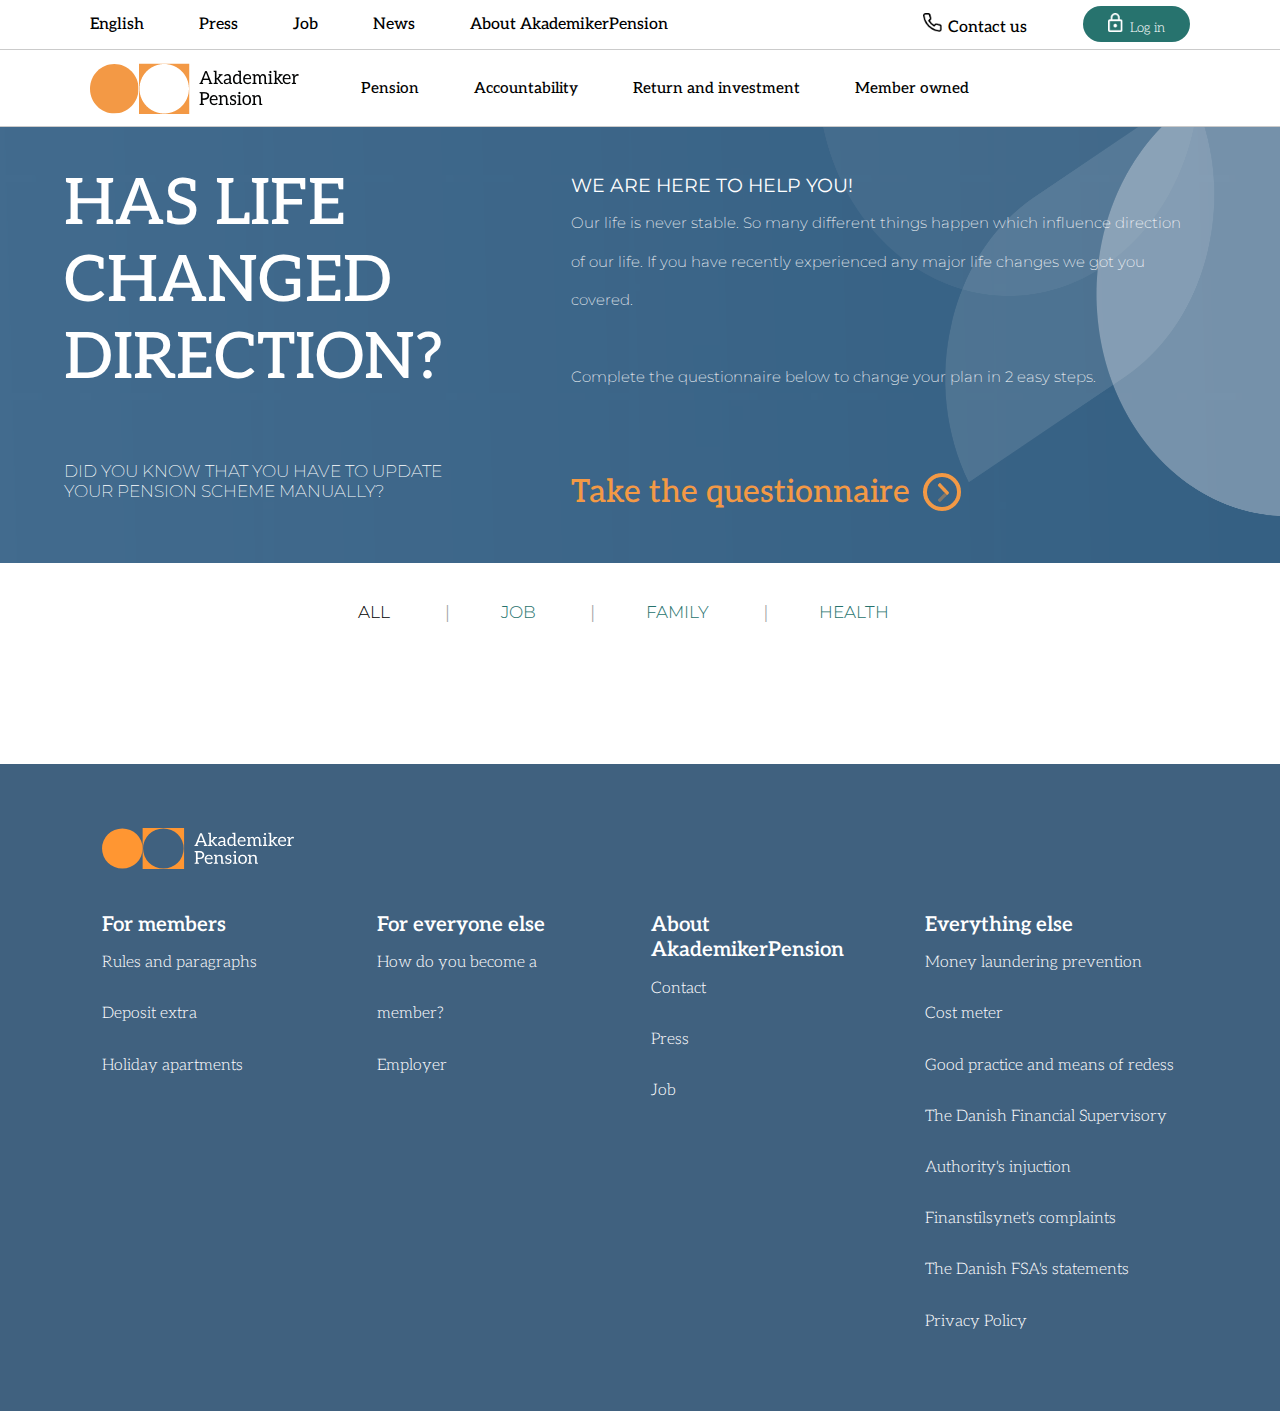
<file: index.html>
<!DOCTYPE html>
<html lang="en">


<head>
    <meta charset="utf-8">
    <meta name="viewport" content="width=device-width, initial-scale=1">
    <meta name="robots" content="noindex, nofollow">
    <title>Life changes</title>
    <link href="https://fonts.googleapis.com/css2?family=Lexend+Peta&family=Pathway+Gothic+One&display=swap" rel="stylesheet">
    <link rel="stylesheet" href="style.css">
</head>

<body>

    <header>
        <nav>
            <div class="nav1">
                <div class="leftnav1">
                    <ul>
                        <li><a href="">English</a></li>
                        <li><a href="">Press</a></li>
                        <li><a href="">Job</a></li>
                        <li><a href="">News</a></li>
                        <li><a href="">About AkademikerPension</a></li>
                    </ul>
                </div>
                <div class="rightnav1">
                    <ul>
                        <li><img class="icon" src="img/contactusicon.png"><a href="">Contact us</a></li>
                        <li><button class="login"><img class="icon" src="img/loginicon.png">Log in</button>
                    </ul>
                </div>

            </div>

            <div class="nav2">
                <ul class="leftnav2">
                    <li><a href="index.html"> <img class="logo" src="img/aplogo.png" alt="AP logo"> </a></li>
                    <li><a href="">Pension</a></li>
                    <li><a href="">Accountability</a></li>
                    <li><a href="">Return and investment</a></li>
                    <li><a href="">Member owned</a></li>
                </ul>

            </div>
        </nav>
        <div class="line"></div>
        <div class="bannermain">
            <div class="bannerleft">
                <h1>HAS LIFE CHANGED DIRECTION?</h1>
                <p>DID YOU KNOW THAT YOU HAVE TO UPDATE YOUR PENSION SCHEME MANUALLY?</p>
            </div>

            <div class="bannerright">
                <p id="help">WE ARE HERE TO HELP YOU!</p>
                <p>Our life is never stable. So many different things happen which influence direction of our life. If you have recently experienced any major life changes we got you covered.
                    <br>
                    <br>

                    Complete the questionnaire below to change your plan in 2 easy steps.
                </p>
                <div class="questionnaire">
                    <h5>Take the questionnaire</h5><img class="orangearrow" src="img/orangearrow.png" alt="orangearrow">
                </div>
            </div>
        </div>

    </header>


    <div class="filternav">
        <ul>
            <li><a href="">All</a></li>
            <li><a class="green" href="">Job</a></li>
            <li><a class="green" href="">Family</a></li>
            <li><a class="green" href="">Health</a></li>
        </ul>
    </div>


    <!--
    <template id="filterTemplate">
        <section class="filternav">
            <ul class="filterul">
                <li><a href="" class=""></a></li>
            </ul>
        </section>
    </template>
-->



    <main></main>

    <template>
        <article class="life-change">

            <div class="lifechangecard">
                <span class="lifechangecardhover">
                    <h2 class="title2">Becoming unemployed</h2>
                    <div class="shortdescription">short description</div>
                    <a href="singlechange.html?change_id=" class="learnMore">Learn more</a>
                </span>
                <img class="product_image" src="img/unemployed.png" alt="Illustration of the life change" />
                <h2 class="title">Becoming unemployed</h2>
            </div>


        </article>
    </template>


    <footer>
        <img class="logowhite" src="img/aplogowhite.svg" alt="AP logo">
        <div class="footergrid">
            <div class="footer1">
                <p class="footerheadline">For members</p>
                <p>Rules and paragraphs</p>
                <p>Deposit extra</p>
                <p>Holiday apartments</p>
            </div>

            <div class="footer2">
                <p class="footerheadline">For everyone else</p>
                <p>How do you become a member?</p>
                <p>Employer</p>
            </div>

            <div class="footer3">
                <p class="footerheadline">About AkademikerPension</p>
                <p>Contact</p>
                <p>Press</p>
                <p>Job</p>
            </div>

            <div class="footer4">
                <p class="footerheadline">Everything else</p>
                <p>Money laundering prevention</p>
                <p>Cost meter</p>
                <p>Good practice and means of redess</p>
                <p>The Danish Financial Supervisory Authority's injuction</p>
                <p>Finanstilsynet's complaints</p>
                <p>The Danish FSA's statements</p>
                <p>Privacy Policy</p>
            </div>
        </div>

    </footer>

    <script src="script.js"></script>
</body>

</html>
</file>
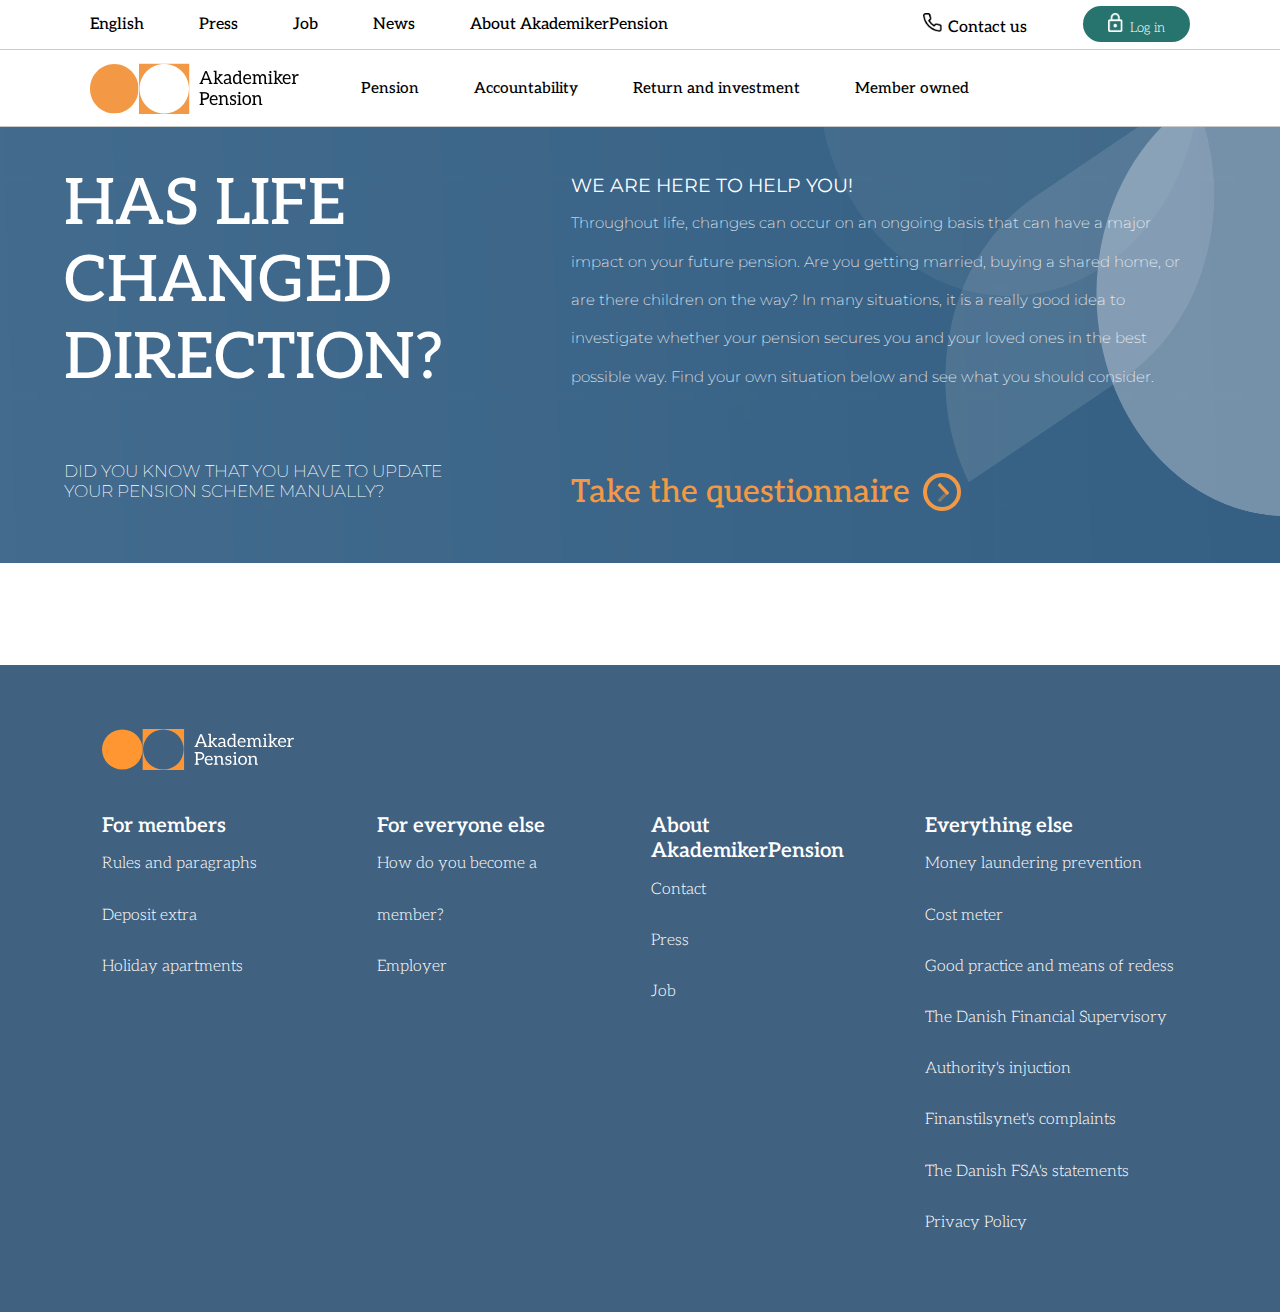
<file: category.html>
<!DOCTYPE html>
<html lang="en">


<head>
    <meta charset="utf-8">
    <meta name="viewport" content="width=device-width, initial-scale=1">
    <meta name="robots" content="noindex, nofollow">
    <title>Life changes</title>
    <link href="https://fonts.googleapis.com/css2?family=Lexend+Peta&family=Pathway+Gothic+One&display=swap" rel="stylesheet">
    <link rel="stylesheet" href="style.css">
</head>

<body>

    <header>
        <nav>
            <div class="nav1">
                <div class="leftnav1">
                    <ul>
                        <li><a href="">English</a></li>
                        <li><a href="">Press</a></li>
                        <li><a href="">Job</a></li>
                        <li><a href="">News</a></li>
                        <li><a href="">About AkademikerPension</a></li>
                    </ul>
                </div>
                <div class="rightnav1">
                    <ul>
                        <li><img class="icon" src="img/contactusicon.png"><a href="">Contact us</a></li>
                        <li><button class="login"><img class="icon" src="img/loginicon.png">Log in</button>
                    </ul>
                </div>

            </div>

            <div class="nav2">
                <ul class="leftnav2">
                    <li><a href="index.html"> <img class="logo" src="img/aplogo.png" alt="AP logo"> </a></li>
                    <li><a href="">Pension</a></li>
                    <li><a href="">Accountability</a></li>
                    <li><a href="">Return and investment</a></li>
                    <li><a href="">Member owned</a></li>
                </ul>

            </div>
        </nav>
        <div class="line"></div>
        <div class="bannermain">
            <div class="bannerleft">
                <h1>HAS LIFE CHANGED DIRECTION?</h1>
                <p>DID YOU KNOW THAT YOU HAVE TO UPDATE YOUR PENSION SCHEME MANUALLY?</p>
            </div>

            <div class="bannerright">
                <p id="help">WE ARE HERE TO HELP YOU!</p>
                <p>Throughout life, changes can occur on an ongoing basis that can have a major impact on your future pension. Are you getting married, buying a shared home, or are there children on the way? In many situations, it is a really good idea to investigate whether your pension secures you and your loved ones in the best possible way. Find your own situation below and see what you should consider.</p>
                <div class="questionnaire">
                    <h5>Take the questionnaire</h5><img class="orangearrow" src="img/orangearrow.png" alt="orangearrow">
                </div>
            </div>
        </div>

    </header>

<!--
    <section class="filternav">
        <ul class="filterul"></ul>
    </section>
-->


    <section id="filtercontainer"></section>


    <template id="filterTemplate">
        <section class="filternav">
            <ul class="filterul">
                <li><a href="" class=""></a></li>
            </ul>
        </section>
    </template>

    <main></main>

    <template id="changeTemplate">
        <article class="life-change">

            <div class="lifechangecard">
                <span class="lifechangecardhover">
                    <h2 class="title2"></h2>
                    <div class="shortdescription">short description</div>
                    <a href="singlechange.html?change_id=" class="learnMore">Learn more</a>
                </span>
                <img class="product_image" src="img/unemployed.png" alt="Illustration of the life change" />
                <h2 class="title">Becoming unemployed</h2>
            </div>

        </article>
    </template>


    <footer>
        <img class="logowhite" src="img/aplogowhite.svg" alt="AP logo">
        <div class="footergrid">
            <div class="footer1">
                <p class="footerheadline">For members</p>
                <p>Rules and paragraphs</p>
                <p>Deposit extra</p>
                <p>Holiday apartments</p>
            </div>

            <div class="footer2">
                <p class="footerheadline">For everyone else</p>
                <p>How do you become a member?</p>
                <p>Employer</p>
            </div>

            <div class="footer3">
                <p class="footerheadline">About AkademikerPension</p>
                <p>Contact</p>
                <p>Press</p>
                <p>Job</p>
            </div>

            <div class="footer4">
                <p class="footerheadline">Everything else</p>
                <p>Money laundering prevention</p>
                <p>Cost meter</p>
                <p>Good practice and means of redess</p>
                <p>The Danish Financial Supervisory Authority's injuction</p>
                <p>Finanstilsynet's complaints</p>
                <p>The Danish FSA's statements</p>
                <p>Privacy Policy</p>
            </div>
        </div>

    </footer>

    <script src="script.js"></script>
</body>

</html>
</file>
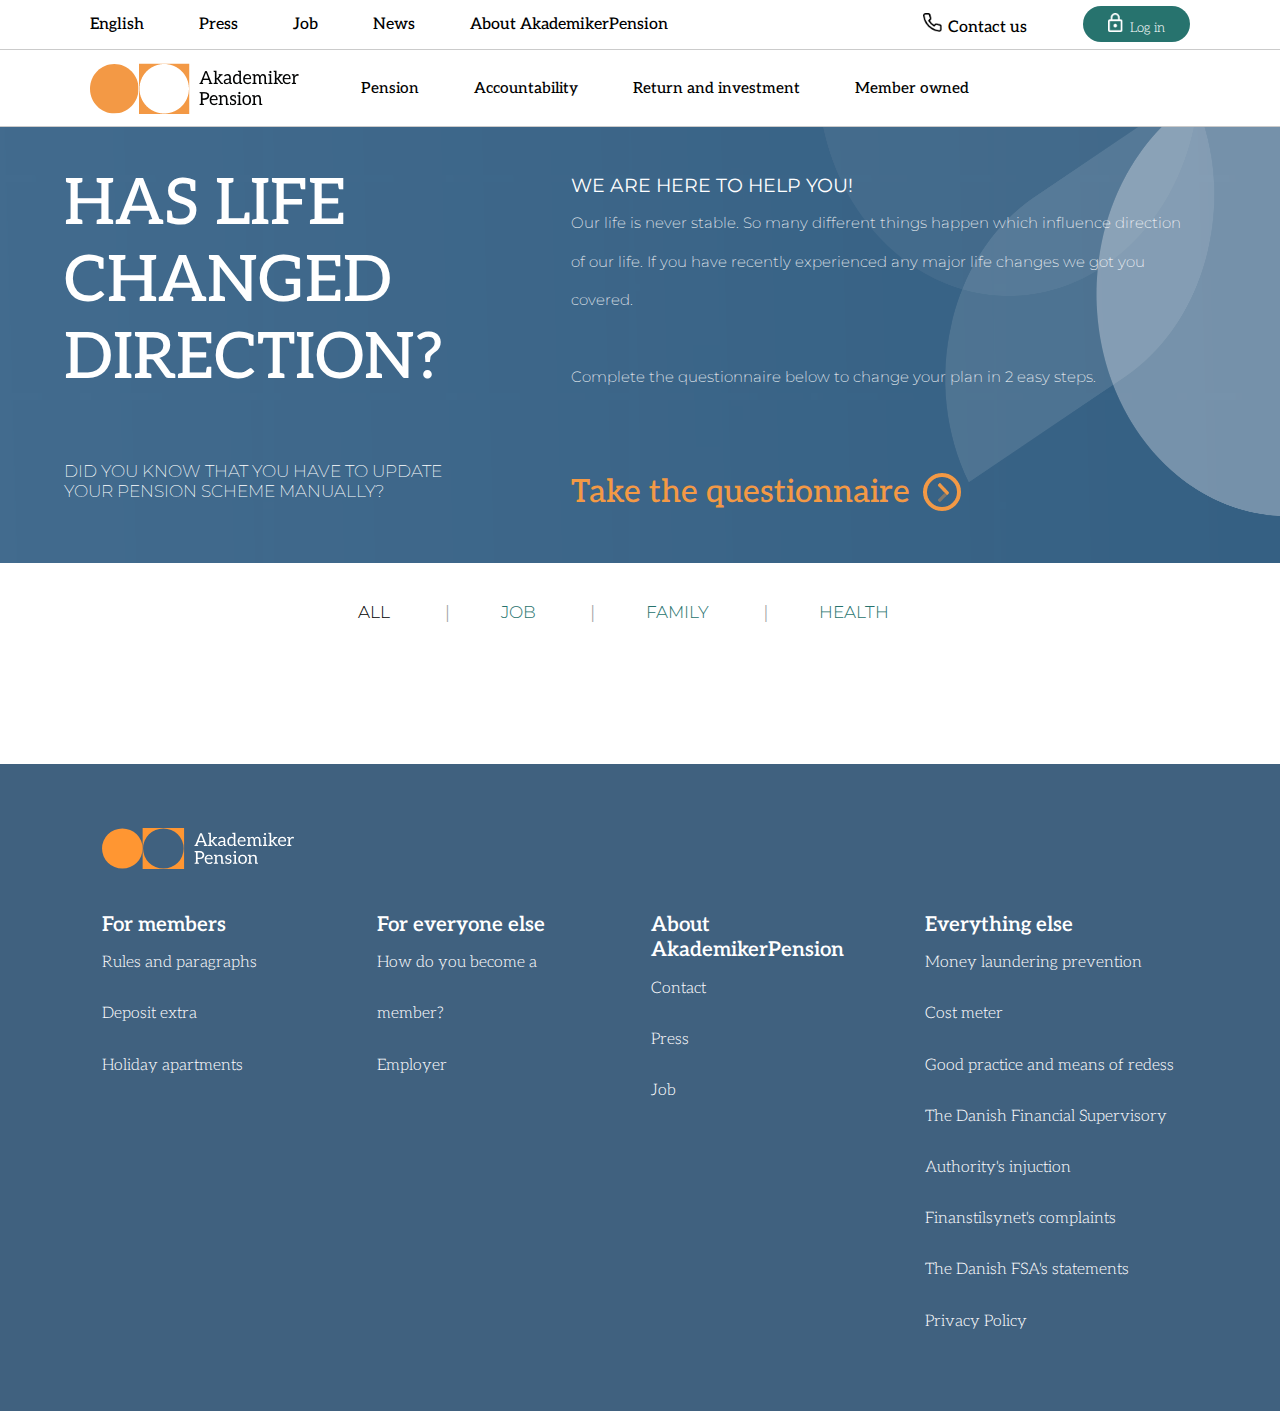
<file: singlechange.html>
<!DOCTYPE html>
<html lang="en">


<head>
    <meta charset="utf-8">
    <meta name="viewport" content="width=device-width, initial-scale=1">
    <meta name="robots" content="noindex, nofollow">
    <title>Life changes</title>
    <link href="https://fonts.googleapis.com/css2?family=Lexend+Peta&family=Pathway+Gothic+One&display=swap" rel="stylesheet">
    <link rel="stylesheet" href="stylechange.css">
</head>

<body id="singlechange">

    <header>
        <nav class="nav1">
            <div class="leftnav1">
                <ul>
                    <li><a href="">English</a></li>
                    <li><a href="">Press</a></li>
                    <li><a href="">Job</a></li>
                    <li><a href="">News</a></li>
                    <li><a href="">About AkademikerPension</a></li>
                </ul>
            </div>
            <div class="rightnav1">
                <ul>
                    <li><img class="icon" src="img/contactusicon.png"><a href="">Contact us</a></li>
                    <li><button class="login"><img class="icon" src="img/loginicon.png">Log in</button>
                </ul>
            </div>

        </nav>

        <nav class="nav2">
            <ul class="leftnav2">
                <li><a href="index.html"> <img class="logo" src="img/aplogo.png" alt="AP logo"> </a></li>
                <li><a href="">Pension</a></li>
                <li><a href="">Accountability</a></li>
                <li><a href="">Return and investment</a></li>
                <li><a href="">Member owned</a></li>
            </ul>
            <!--            <div> <img class="searchicon" src="images/logo_light-bg.png" alt="searchicon"> </div>-->
        </nav>

    </header>

    <main></main>
    <template>
        <article class="subpage">

            <div class="subpage-header">
                <h2 class="title2">Becoming unemployed</h2>
                <h2 class="title">Becoming unemployed</h2>
                <div class="shortdescription">short description</div>
                <img class="product_image" src="img/unemployed.png" alt="Illustration of the life change" />
            </div>

            <img class="product_banner" src="img/banner_unemployment.png" alt="Banner with options for unemployment situation" />

            <div class="longdescription">long description</div>

        </article>
    </template>

    <div class="fixtext">
        <p class="fixtext_headline">Did you know you have to update your pension scheme manually?</p>
        <p class="fixtext_p">We are here to help and make it easy for you. You can either call one of our helpful assistant or you can log in to your profile to see the benefits of your new pension scheme and adjust it.</p>
        <div class="fixtextgrid">
            <div class="logingrid">
                <div class="gridcontent">
                    <p class="headline">Self-service</p>
                    <p>Log in to your account to initiate a pension scheme change.</p>
                    <button class="loginblue">Log in</button>
                </div>
            </div>
            <div class="callusgrid">
                <div class="gridcontent">
                    <p class="headline">Call us!</p>
                    <p>Call one of our advisors on <span class="number">39 150 150</span> to have your pension adjusted.</p>

                </div>
            </div>
        </div>



    </div>



    <footer>
        <img class="logowhite" src="img/aplogowhite.svg" alt="AP logo">
        <div class="footergrid">
            <div class="footer1">
                <p class="footerheadline">For members</p>
                <p>Rules and paragraphs</p>
                <p>Deposit extra</p>
                <p>Holiday apartments</p>
            </div>

            <div class="footer2">
                <p class="footerheadline">For everyone else</p>
                <p>How do you become a member?</p>
                <p>Employer</p>
            </div>

            <div class="footer3">
                <p class="footerheadline">About AkademikerPension</p>
                <p>Contact</p>
                <p>Press</p>
                <p>Job</p>
            </div>

            <div class="footer4">
                <p class="footerheadline">Everything else</p>
                <p>Money laundering prevention</p>
                <p>Cost meter</p>
                <p>Good practice and means of redess</p>
                <p>The Danish Financial Supervisory Authority's injuction</p>
                <p>Finanstilsynet's complaints</p>
                <p>The Danish FSA's statements</p>
                <p>Privacy Policy</p>
            </div>
        </div>

    </footer>

    <script src="script.js"></script>

</body></html>
</file>
<file: style.css>
@import url('https://fonts.googleapis.com/css2?family=Aleo:ital,wght@0,300;0,400;0,700;1,300;1,400;1,700&family=Montserrat:ital,wght@0,100;0,200;0,300;0,400;0,500;0,600;0,700;0,800;0,900;1,100;1,200;1,300;1,400;1,500;1,600;1,700;1,800;1,900&display=swap');

* {
    box-sizing: border-box;
    margin: 0;
    padding: 0;
    font-weight: 300;
}

:root {
    --color-green: #27736E;
    --color-orange: #F39945;
    --color-purple: #40407F;
    --color-blue: #40617F;
    --color-black: #000000;


    --primary-font: 'Montserrat', sans-serif;
    --secondary-font: 'Aleo', serif;
}

img {
    max-width: 100%;
    height: auto;
}

/*---------------NAV*/


nav li {
    display: inline;
    text-align: center;
    padding: 2vw;

}

li a {
    text-decoration: none;
    font-family: var(--secondary-font);
    color: black;
    font-weight: 500;
}

.icon {
    padding-right: 0.5vw;
    height: 1.5vw;
}

button.login {
    text-decoration: none;
    background-color: var(--color-green);
    color: white;
    font-family: var(--secondary-font);
    padding: 0.5vw 2vw;
    border-radius: 50px;
    border: none;
}





.nav1 {
    padding: 0.5vw 5vw;
    display: grid;
    grid-template-columns: 3fr 2fr;
    align-items: center;

}

.rightnav1 {
    display: flex;
    justify-content: flex-end;
}

.leftnav2 {
    padding: 1vw 5vw;
}

.nav2 {
    font-size: 1.2vw;
    border-top: 1px solid #CBCBCB;
    border-bottom: 1px solid #CBCBCB;

}

.nav2 :first-child {
    padding-right: 0;
    vertical-align: middle
}


/*---------------BANNER*/

.bannermain {
    background-image: url(img/bluebanner.png);
    background-size: 100%;
    height: 34vw;
    display: grid;
    grid-template-columns: 3fr 5fr;
    color: white;
    font-family: var(--primary-font);
}

/*
.line {
   border-right: 3px solid white;
    height: 25vw;
    position: absolute;
    left: 39vw;
    top: 14vw;
}
*/




h1 {
    font-family: var(--secondary-font);
    font-size: 5vw;
    margin: 0;
    font-weight: 500;
}

.bannerleft {
    padding: 3vw 5vw;
}

.bannerleft p {
    padding-top: 5vw;
    font-size: 1.3vw;
    font-weight: 200
}

.bannerright {
    padding: 3vw 7vw 3vw 5vw;
    font-weight: 200;
}

.bannerright p {
    font-size: 1.2vw;
    font-weight: 200;
    line-height: 3vw
}

#help {
    font-size: 1.5vw;
    font-weight: 400;
}

h5 {
    margin: 0;
    font-family: var(--secondary-font);
    padding-right: 1vw;
    color: var(--color-orange);
    font-size: 2.5vw;
    font-weight: 500;
}

.questionnaire {
    padding-top: 6vw;
    display: flex;

}

.orangearrow {
    height: 3vw;
    vertical-align: middle;
}




/*--------FILTER*/


.filternav {
    list-style: none;
    display: flex;
    justify-content: space-between;
    padding: 3vw 3vw;
    text-transform: uppercase;
    margin: auto;
    width: 50%;
}

.filternav li {
    display: inline;
}

.filternav li + li::before {
    content: "|";
    color: #A2A2A2;
    margin: 4vw;
    font-size: 1.5vw;
}

.filternav a {
    font-family: var(--primary-font);
    font-size: 1.3vw;
    font-weight: 300;

}

.green {
    color: var(--color-green);
}


/*--------MAIN */

main {
    display: grid;
    grid-template-columns: repeat(auto-fill, minmax(300px, 1fr));
    grid-gap: 2rem;
    padding: 0 8vw 8vw 8vw;
}

#singlechange main {
    grid-template-columns: 1fr;
}



/*----------------SUBPAGE*/

.subpage {
    box-shadow: none;
}

.subpage-header {
    /*
    display: grid;
    grid-template-columns: 5fr 3fr;
*/
}

div.subpage-header > h2 {
    text-transform: uppercase;
    font-size: 3.5vw;

}

div.subpage-header > div.shortdescription {
    padding: 0;
    padding-top: 4vw;
    font-size: 1.5vw;
    width: 55%;
    font-weight: 300;
}

div.subpage-header > img.product_image {
    /*    width: 40vw;*/
}

h3 {
    font-family: var(--secondary-font);
    font-size: 3vw;
    padding-bottom: 1vw;
}

.longdescription p {
    font-family: var(--primary-font);
    font-size: 1.5vw;
    line-height: 3vw;
    padding-bottom: 2vw;
    font-weight: 300;
}

.fixtext {
    padding: 0 8vw 8vw 8vw;

}

.fixtext_headline {
    font-family: var(--secondary-font);
    font-size: 1.8vw;
    color: var(--color-blue);
    font-weight: 400;
    padding-bottom: 2vw;
}

.fixtext_p {
    font-family: var(--primary-font);
    font-size: 1.5vw;
    font-weight: 300;
    line-height: 3vw;

}

.fixtextgrid {
    display: grid;
    grid-template-columns: 1fr 1fr;
    grid-column-gap: 5vw;
    /*    align-items: center;*/
    margin-top: 3vw;

}

.gridcontent {
    padding: 2vw 5vw;
}

.gridcontent p {
    font-family: var(--primary-font);

}

.headline {
    font-family: var(--secondary-font);
    font-size: 1.6vw;
    color: var(--color-blue);
    font-weight: 400;
    padding-bottom: 1.5vw;

}

.logingrid {
    background-color: #ECEFF2;
    border-radius: 18px 0 18px 18px;
}

.loginblue {
    margin-top: 1.5vw;
    border: none;
    background-color: var(--color-purple);
    color: white;
    padding: 0.7vw 2vw;
    font-family: var(--secondary-font);
    border-radius: 18px 0 18px 18px;
}

.number {
    color: #287671;
    font-weight: 600;
}

.callusgrid {
    background-color: #ECEFF2;
    border-radius: 18px 18px 18px 0px;
}


footer {

    padding: 5vw 8vw;
    background-color: var(--color-blue);


}

.footergrid {
    display: grid;
    grid-template-columns: 1fr 1fr 1fr 1.2fr;
    grid-column-gap: 5vw;
    margin-top: 3vw;
    color: white;
    font-family: var(--secondary-font);
    line-height: 4vw;
}

.footerheadline {
    font-size: 1.6vw;
    font-weight: 600;
    line-height: 2vw;
}

.logowhite {
    width: 15vw;
}




/* hover animation styling */

article {
    background: no-repeat calc(25% - 50px) center;
    position: relative;
    min-height: 200px;
    width: 100%;
    overflow: hidden;
    /*    cursor: pointer;*/
    border-radius: 3px;
    -webkit-box-shadow: 2px 2px 6px 4px rgba(224, 224, 224, 1);
    -moz-box-shadow: 2px 2px 6px 4px rgba(224, 224, 224, 1);
    box-shadow: 2px 2px 6px 4px rgba(224, 224, 224, 1);
}

/*
.shortdescription {
    transition: 1s all;
}


article h2 {
    transition: 2s all;
}

article:hover .shortdescription {
    transform: translateX(0);
}

article:hover h2 {
    bottom: calc(100% - 55px);
    transform: translateY(-85%);
    color: red;
}
*/

h2 {
    /*    width: 50%;*/
    text-align: center;
    /*    position: absolute;*/
    bottom: 0;
    padding-bottom: 2vw;
    font-family: var(--secondary-font);
    font-weight: 400;
}

.lifechange-hover {
    text-align: center;
    /*padding-top: 4vw;*/
}


.shortdescription {

/*    background-color: rgba(200, 200, 200, 0.95);*/
    font-family: var(--primary-font);
    /*    padding: 55px 10px 0px 10px;*/
    height: 100%;
    /*    width: 50%;*/
}


.shortdescription p {
    margin: auto 2rem 2rem 2rem;
}


/*-----------------ALEX PREVIOUS STYLE*/

h2 {
    padding-top: 2.5vw;
    font-family: var(--secondary-font);
}


article {
    border-radius: 3px;
    -webkit-box-shadow: 2px 2px 6px 4px rgba(224, 224, 224, 1);
    -moz-box-shadow: 2px 2px 6px 4px rgba(224, 224, 224, 1);
    box-shadow: 2px 2px 6px 4px rgba(224, 224, 224, 1);
}

article a {
    text-decoration: none;
    color: var(--color-black:);
    transition: all 0.3s;
}

/*
article a:hover {
    text-decoration: none;
    color: var(--color-black:);
    transform: scale(1.2);
}
*/

.learnMore {
    text-decoration: none;
    display: block;
    width: fit-content;
    margin: 0 auto;
    border-radius: 4px;
    border: solid 1px white;
    color: white;
    font-size: 18px;
    padding: 6px 9px;
    font-family: var(--primary-font);
    margin-bottom: 90px;
}

.learnMore:hover {
    transform: scale(1.1);
}

.shortdescription {
    font-family: var(--primary-font);
    padding: 10px;
}

.lifechangecard {
    text-align: center;
/*    padding-top: 4vw;*/
    position: relative;
    z-index: 1;
}

.product_image {}

.lifechangecardhover {
    display: none;
    background: rgba(52, 52, 52, 0.95);
    position: absolute;
    z-index: 2;
    animation-name: fade-in;
    animation-duration: 1.2s;
    color: white;
/*    overflow: hidden*/
}

@keyframes fade-in {
    from {
        opacity: 0
    }

    to {
        opacity: 1
    }
}

.lifechangecard:hover span {
    display: block;
}
</file>
<file: stylechange.css>
@import url('https://fonts.googleapis.com/css2?family=Aleo:ital,wght@0,300;0,400;0,700;1,300;1,400;1,700&family=Montserrat:ital,wght@0,100;0,200;0,300;0,400;0,500;0,600;0,700;0,800;0,900;1,100;1,200;1,300;1,400;1,500;1,600;1,700;1,800;1,900&display=swap');

* {
    box-sizing: border-box;
    margin: 0;
    padding: 0;
    font-weight: 300;
}

:root {
    --color-green: #27736E;
    --color-orange: #F39945;
    --color-purple: #40407F;
    --color-blue: #40617F;
    --color-black: #000000;


    --primary-font: 'Montserrat', sans-serif;
    --secondary-font: 'Aleo', serif;
}

img {
    max-width: 100%;
    height: auto;
}

/*---------------NAV*/


nav li {
    display: inline;
    text-align: center;
    padding: 2vw;

}

li a {
    text-decoration: none;
    font-family: var(--secondary-font);
    color: black;
    font-weight: 500;
}

.icon {
    padding-right: 0.5vw;
    height: 1.5vw;
}

button.login {
    text-decoration: none;
    background-color: var(--color-green);
    color: white;
    font-family: var(--secondary-font);
    padding: 0.5vw 2vw;
    border-radius: 50px;
    border: none;
}





.nav1 {
    padding: 0.5vw 5vw;
    display: grid;
    grid-template-columns: 3fr 2fr;
    align-items: center;

}

.rightnav1 {
    display: flex;
    justify-content: flex-end;
}

.leftnav2 {
    padding: 1vw 5vw;
}

.nav2 {
    font-size: 1.2vw;
    border-top: 1px solid #CBCBCB;
    border-bottom: 1px solid #CBCBCB;

}

.nav2 :first-child {
    padding-right: 0;
    vertical-align: middle
}


/*---------------BANNER*/

.bannermain {
    background-image: url(img/bluebanner.png);
    background-size: 100%;
    height: 34vw;
    display: grid;
    grid-template-columns: 3fr 5fr;
    color: white;
    font-family: var(--primary-font);
}

.product_banner {
margin-top: -3vw;
    margin-bottom: 5vw;
}

/* LATER
.line {
   border-right: 3px solid red;
    height: 25vw;
    position: absolute;
    left: 20vw;
}
*/



h1 {
    font-family: var(--secondary-font);
    font-size: 5vw;
    margin: 0;
    font-weight: 500;
}

#help {
    font-size: 1.5vw;
    font-weight: 400;
}

h5 {
    margin: 0;
    font-family: var(--secondary-font);
    padding-right: 1vw;
    color: var(--color-orange);
    font-size: 2.5vw;
    font-weight: 500;
}

.questionnaire {
    padding-top: 6vw;
    display: flex;

}

.orangearrow {
    height: 3vw;
    vertical-align: middle;
}




/*--------FILTER*/


.filternav {
    list-style: none;
    display: flex;
    justify-content: space-between;
    padding: 3vw 3vw;
    text-transform: uppercase;
    margin: auto;
    width: 50%;
}

.filternav li {
    display: inline;
}

.filternav li + li::before {
    content: "|";
    color: #A2A2A2;
    margin: 4vw;
    font-size: 1.5vw;
}

.filternav a {
    font-family: var(--primary-font);
    font-size: 1.3vw;
    font-weight: 300;

}

.green {
    color: var(--color-green);
}


/*--------MAIN */

main {
    display: grid;
    grid-template-columns: repeat(auto-fill, minmax(300px, 1fr));
    grid-gap: 2rem;
    padding: 0 8vw 8vw 8vw;
}

#singlechange main {
    grid-template-columns: 1fr;
}



/*----------------SUBPAGE*/

.subpage {
    box-shadow: none;
}



h3 {
    font-family: var(--secondary-font);
    font-size: 3vw;
    font-weight: 500;
    padding-bottom: 1vw;
    padding-top: 3vw;

}

.longdescription p {
    font-family: var(--primary-font);
    font-size: 1.5vw;
    line-height: 3vw;
    padding-bottom: 2vw;
    font-weight: 300;
}

.fixtext {
    padding: 0 8vw 8vw 8vw;

}

.fixtext_headline {
    font-family: var(--secondary-font);
    font-size: 1.8vw;
    color: var(--color-blue);
    font-weight: 400;
    padding-bottom: 2vw;
}

.fixtext_p {
    font-family: var(--primary-font);
    font-size: 1.5vw;
    font-weight: 300;
    line-height: 3vw;

}

.fixtextgrid {
    display: grid;
    grid-template-columns: 1fr 1fr;
    grid-column-gap: 5vw;
    /*    align-items: center;*/
    margin-top: 3vw;

}

.gridcontent {
    padding: 2vw 5vw;
}

.gridcontent p {
    font-family: var(--primary-font);

}

.headline {
    font-family: var(--secondary-font);
    font-size: 1.6vw;
    color: var(--color-blue);
    font-weight: 400;
    padding-bottom: 1.5vw;

}

.logingrid {
    background-color: #ECEFF2;
    border-radius: 18px 0 18px 18px;
}

.loginblue {
    margin-top: 1.5vw;
    border: none;
    background-color: var(--color-purple);
    color: white;
    padding: 0.7vw 2vw;
    font-family: var(--secondary-font);
    border-radius: 18px 0 18px 18px;
}

.number {
    color: #287671;
    font-weight: 600;
}

.callusgrid {
    background-color: #ECEFF2;
    border-radius: 18px 18px 18px 0px;
}


footer {

    padding: 5vw 8vw;
    background-color: var(--color-blue);


}

.footergrid {
    display: grid;
    grid-template-columns: 1fr 1fr 1fr 1.2fr;
    grid-column-gap: 5vw;
    margin-top: 3vw;
    color: white;
    font-family: var(--secondary-font);
    line-height: 4vw;
}

.footerheadline {
    font-size: 1.6vw;
    font-weight: 600;
    line-height: 2vw;
}

.logowhite {
    width: 15vw;
}




/* hover animation styling */

h2 {
    font-family: var(--secondary-font);
    font-weight: 400;
    text-transform: uppercase;
    font-size: 4vw;
    padding-bottom: 2vw;

}

.shortdescription {
    margin: 0;
    padding: 0;
    padding-right: 5vw;
    font-size: 1.5vw;
     font-family: var(--primary-font);
}


.lifechange-hover {
    text-align: center;
    /*padding-top: 4vw;*/
}



.learnMore {
    text-decoration: none;
    display: block;
    width: fit-content;
    margin: 0 auto;
    padding: 6px 9px;
    color: black;
    font-size: 18px;
    font-family: var(--primary-font);
    border-radius: 4px;
    border: solid 1px black;
}


/*-----------------ALEX PREVIOUS STYLE*/



article {
    border-radius: 3px;
    -webkit-box-shadow: 2px 2px 6px 4px rgba(224, 224, 224, 1);
    -moz-box-shadow: 2px 2px 6px 4px rgba(224, 224, 224, 1);
    box-shadow: 2px 2px 6px 4px rgba(224, 224, 224, 1);
}

article a {
    text-decoration: none;
    color: var(--color-black:);
    transition: all 0.3s;
}

article a:hover {
    text-decoration: none;
    color: var(--color-black:);
    transform: scale(1.2);
}

.learnMore {
    text-decoration: none;
    display: block;
    width: fit-content;
    margin: 0 auto;
    border-radius: 4px;
    border: solid 1px black;
    color: black;
    font-size: 18px;
    padding: 6px 9px;
    font-family: var(--primary-font);
}


.lifechangecard {
    text-align: center;
    padding-top: 4vw;
    position: relative;
    z-index: 1;
}

.product_image {
    width: 70%;
    padding: 0;
    margin: 0;
}

.lifechangecardhover {
    display: none;
    background: rgba(52, 52, 52, 0.6);
    /*    color: white;*/
    position: absolute;
    z-index: 2;
}

.lifechangecard:hover span {
    display: block;
}


.subpage-header {
    padding-top: 5vw;
  display: grid;
  grid-template-columns: 4fr 3fr;
  grid-template-rows: 1fr 1fr;
  grid-template-areas:
    "h2 product_image"
    "shortdescription product_image";
}

.h2 {
    grid-area: h2;
}

.product_image {
    grid-area: product_image;
}

.shortdescription {
    grid-area: shortdescription;
}


div.subpage-header > .title {
    display: none;

}
</file>
